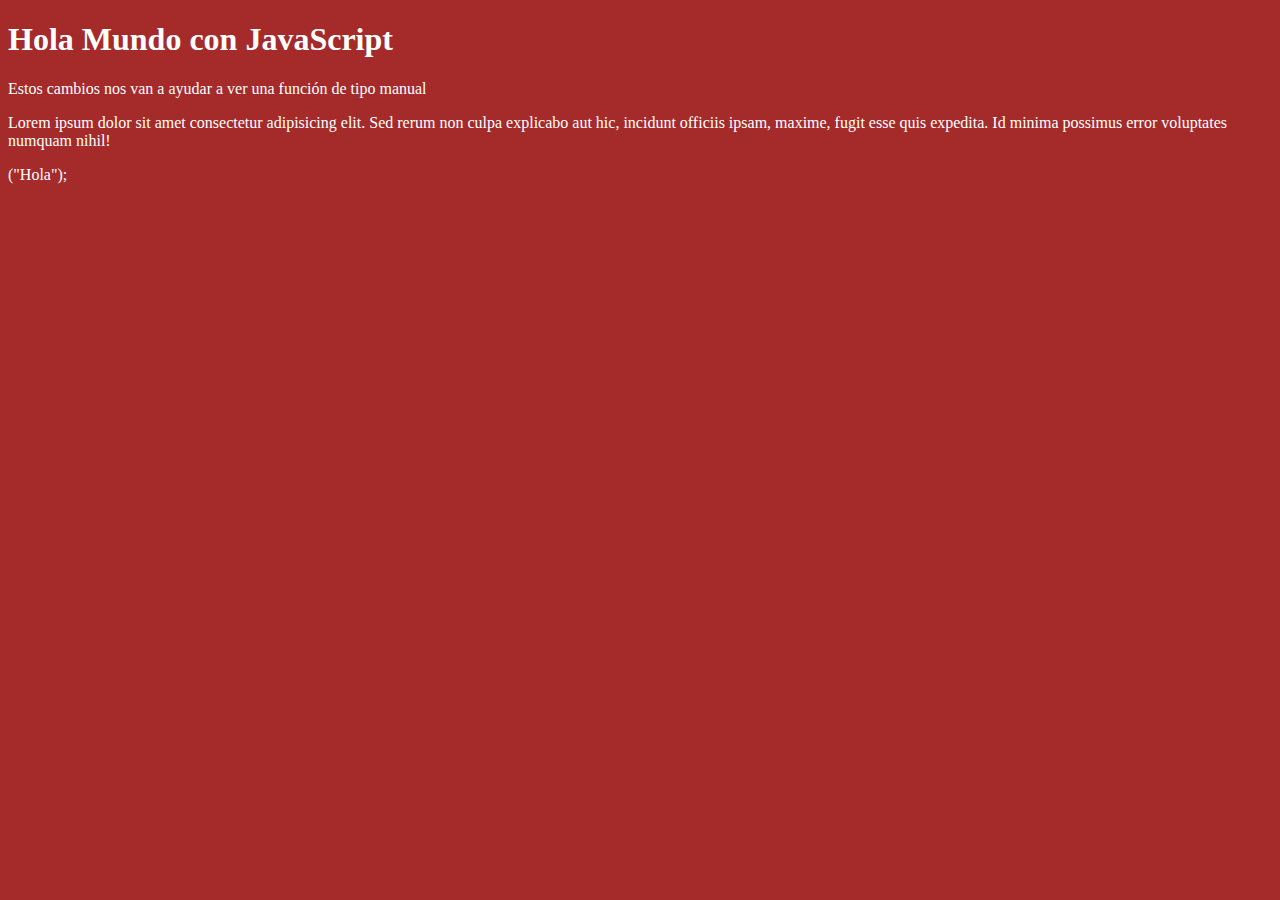
<file: ramas/index.html>
<!DOCTYPE html>
<html lang="en">
<head>
    <meta charset="UTF-8">
    <meta name="viewport" content="width=device-width, initial-scale=1.0">
    <title>Hola Mundo</title>
    <link rel="stylesheet" href="./styles.css">
</head>
<body>
    <h1>Hola Mundo con JavaScript
    </h1>
    <p> Estos cambios nos van a ayudar a ver una función de tipo manual</p>

    <p>
        Lorem ipsum dolor sit amet consectetur adipisicing elit. Sed rerum non culpa explicabo aut hic, incidunt officiis ipsam, maxime, fugit esse quis expedita. Id minima possimus error voluptates numquam nihil!
    </p>
<scriptsrc="./main.js" alert></scriptsrc>("Hola");
</script>

</body>
</html>
</file>
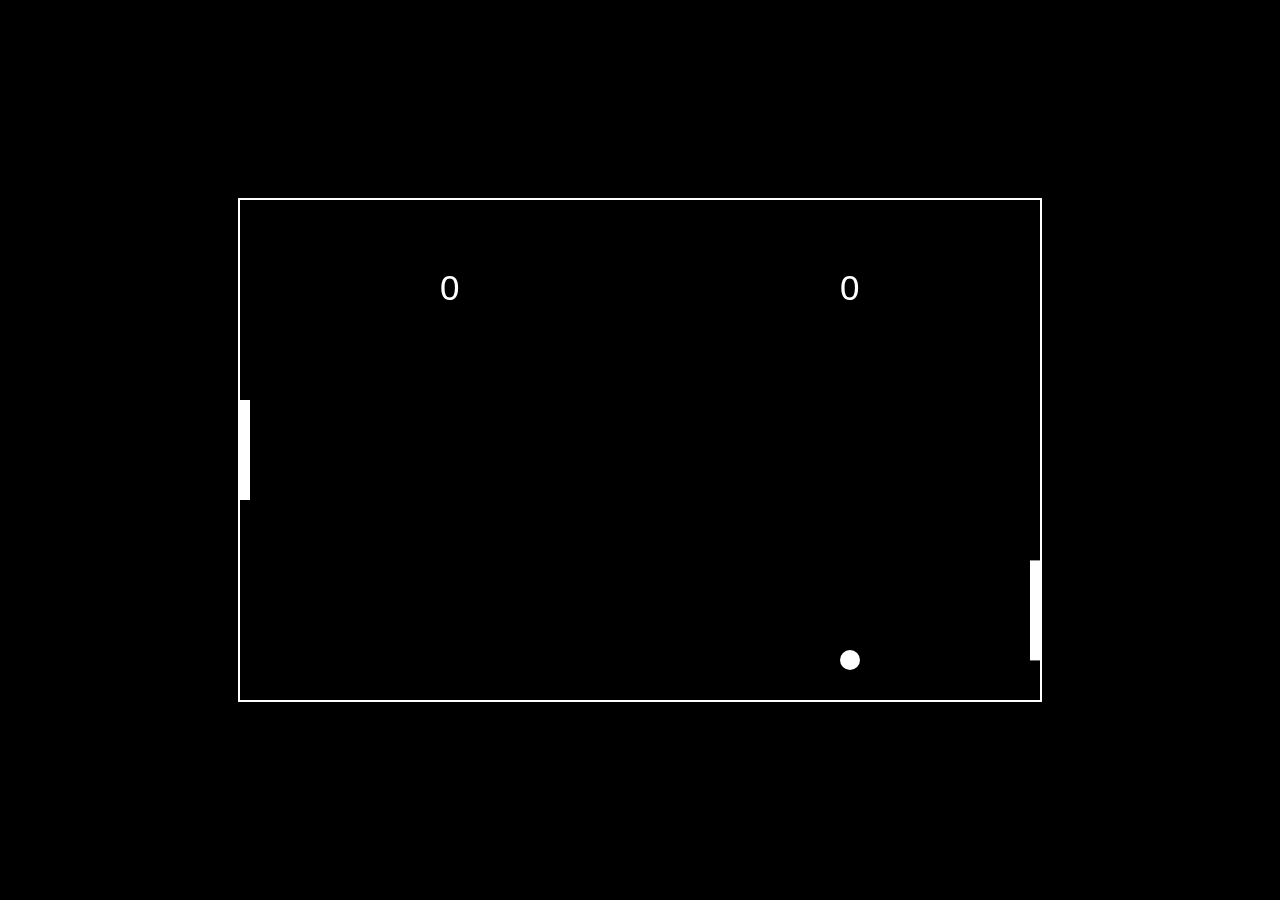
<file: assets/pong.html>
<!DOCTYPE html>
<html lang="es">
<head>
  <meta charset="UTF-8">
  <title>Pong en la Web</title>
  <style>
    body {
      display: flex;
      justify-content: center;
      align-items: center;
      height: 100vh;
      background: black;
      margin: 0;
    }
    canvas {
      border: 2px solid white;
    }
  </style>
</head>
<body>
  <canvas id="pong" width="800" height="500"></canvas>

  <script>
    const canvas = document.getElementById("pong");
    const ctx = canvas.getContext("2d");

    // Jugadores y pelota
    const paddleWidth = 10, paddleHeight = 100;
    const player = { x: 0, y: canvas.height/2 - paddleHeight/2, width: paddleWidth, height: paddleHeight, color: "white", score: 0 };
    const computer = { x: canvas.width - paddleWidth, y: canvas.height/2 - paddleHeight/2, width: paddleWidth, height: paddleHeight, color: "white", score: 0 };
    const ball = { x: canvas.width/2, y: canvas.height/2, radius: 10, speed: 5, velocityX: 5, velocityY: 5, color: "white" };

    // Dibujar rectángulos
    function drawRect(x,y,w,h,color){
      ctx.fillStyle = color;
      ctx.fillRect(x,y,w,h);
    }

    // Dibujar círculo
    function drawCircle(x,y,r,color){
      ctx.fillStyle = color;
      ctx.beginPath();
      ctx.arc(x,y,r,0,Math.PI*2,false);
      ctx.closePath();
      ctx.fill();
    }

    // Dibujar texto
    function drawText(text,x,y,color){
      ctx.fillStyle = color;
      ctx.font = "35px Arial";
      ctx.fillText(text,x,y);
    }

    // Control jugador
    document.addEventListener("keydown", event => {
      if(event.key === "w") player.y -= 30;
      if(event.key === "s") player.y += 30;
    });

    // Colisión pelota con paleta
    function collision(b,p){
      return b.x - b.radius < p.x + p.width &&
             b.x + b.radius > p.x &&
             b.y - b.radius < p.y + p.height &&
             b.y + b.radius > p.y;
    }

    // Reiniciar pelota
    function resetBall(){
      ball.x = canvas.width/2;
      ball.y = canvas.height/2;
      ball.velocityX = -ball.velocityX;
      ball.speed = 5;
    }

    // Actualizar posiciones
    function update(){
      ball.x += ball.velocityX;
      ball.y += ball.velocityY;

      // IA computadora (sigue la pelota)
      computer.y += (ball.y - (computer.y + computer.height/2)) * 0.09;

      // Rebote superior e inferior
      if(ball.y + ball.radius > canvas.height || ball.y - ball.radius < 0){
        ball.velocityY = -ball.velocityY;
      }

      // Verificar colisiones
      let playerOrComputer = (ball.x < canvas.width/2) ? player : computer;
      if(collision(ball, playerOrComputer)){
        let collidePoint = ball.y - (playerOrComputer.y + playerOrComputer.height/2);
        collidePoint = collidePoint / (playerOrComputer.height/2);

        let angleRad = collidePoint * (Math.PI/4);
        let direction = (ball.x < canvas.width/2) ? 1 : -1;
        ball.velocityX = direction * ball.speed * Math.cos(angleRad);
        ball.velocityY = ball.speed * Math.sin(angleRad);

        ball.speed += 0.5;
      }

      // Actualizar marcador
      if(ball.x - ball.radius < 0){
        computer.score++;
        resetBall();
      }else if(ball.x + ball.radius > canvas.width){
        player.score++;
        resetBall();
      }
    }

    // Renderizar juego
    function render(){
      drawRect(0,0,canvas.width,canvas.height,"black");
      drawText(player.score,canvas.width/4,canvas.height/5,"white");
      drawText(computer.score,3*canvas.width/4,canvas.height/5,"white");
      drawRect(player.x,player.y,player.width,player.height,player.color);
      drawRect(computer.x,computer.y,computer.width,computer.height,computer.color);
      drawCircle(ball.x,ball.y,ball.radius,ball.color);
    }

    // Loop principal
    function game(){
      update();
      render();
    }

    setInterval(game, 1000/60);
  </script>
</body>
</html>
</file>
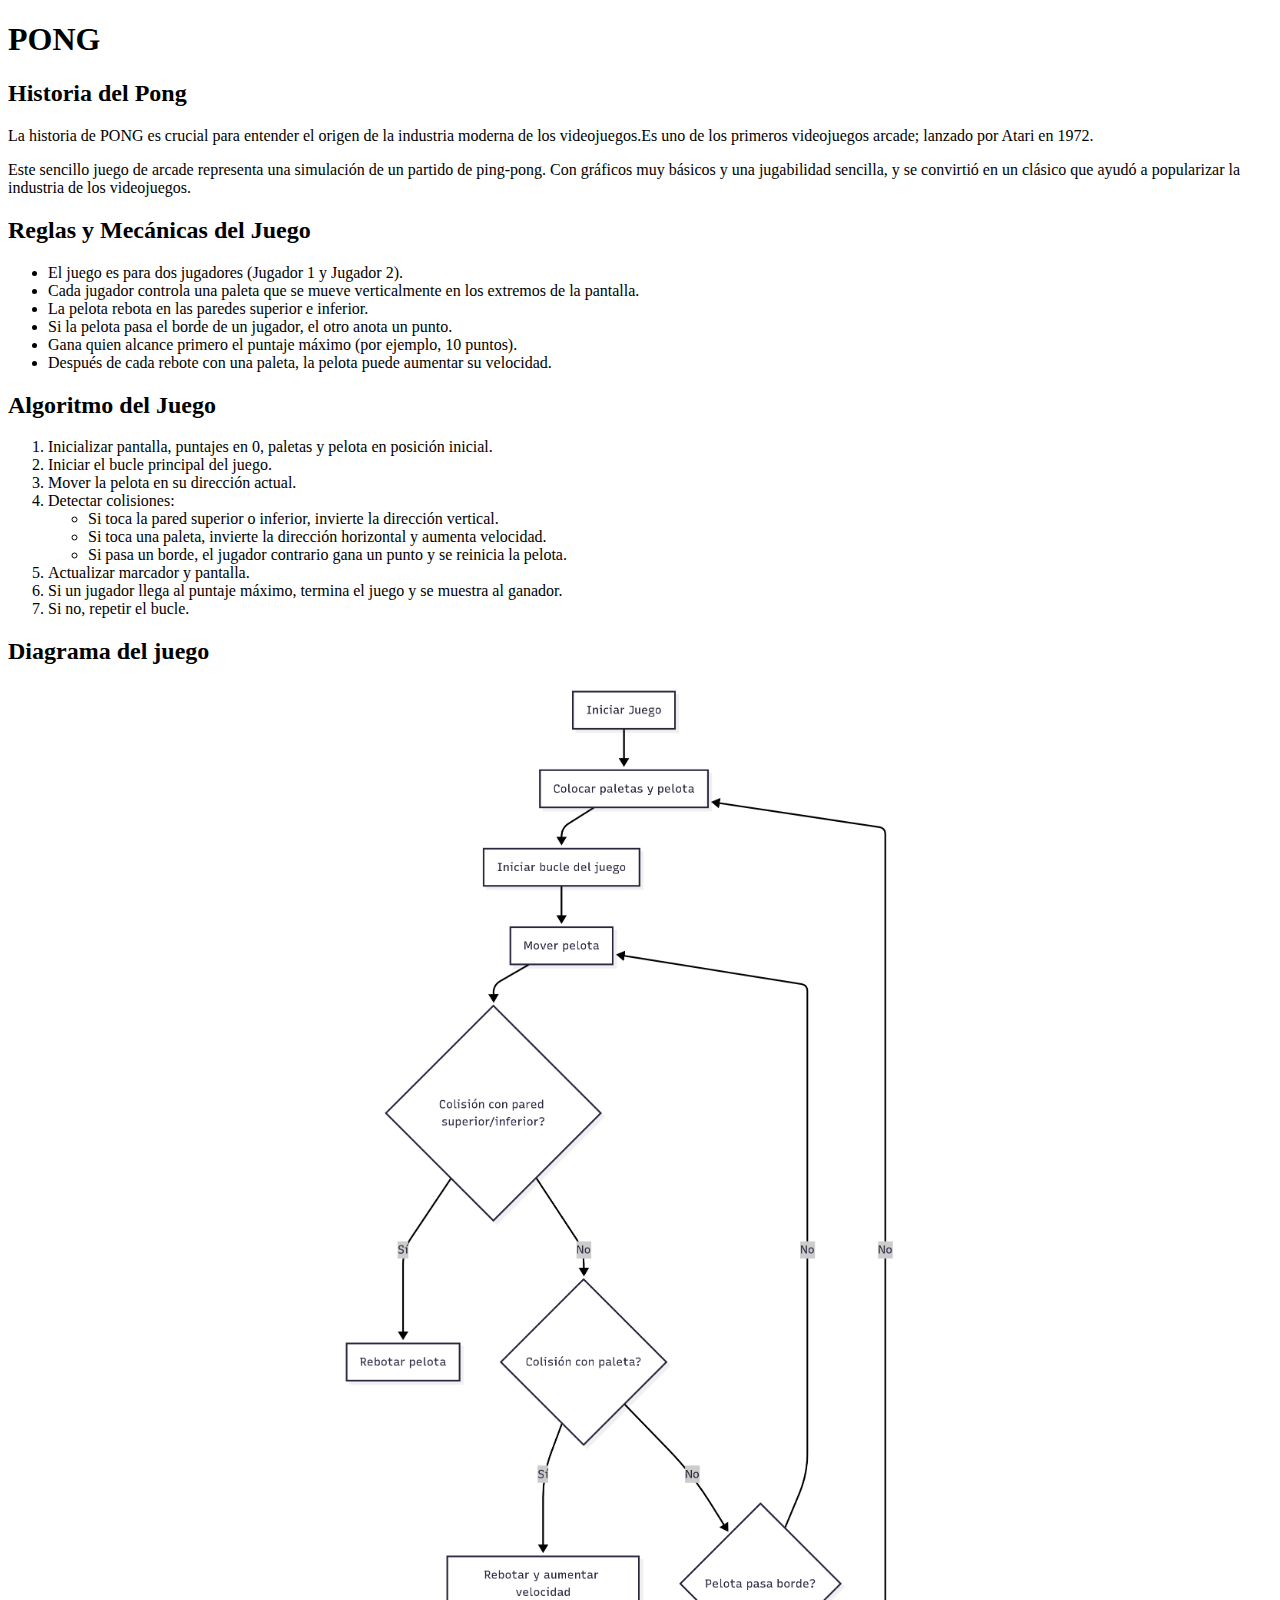
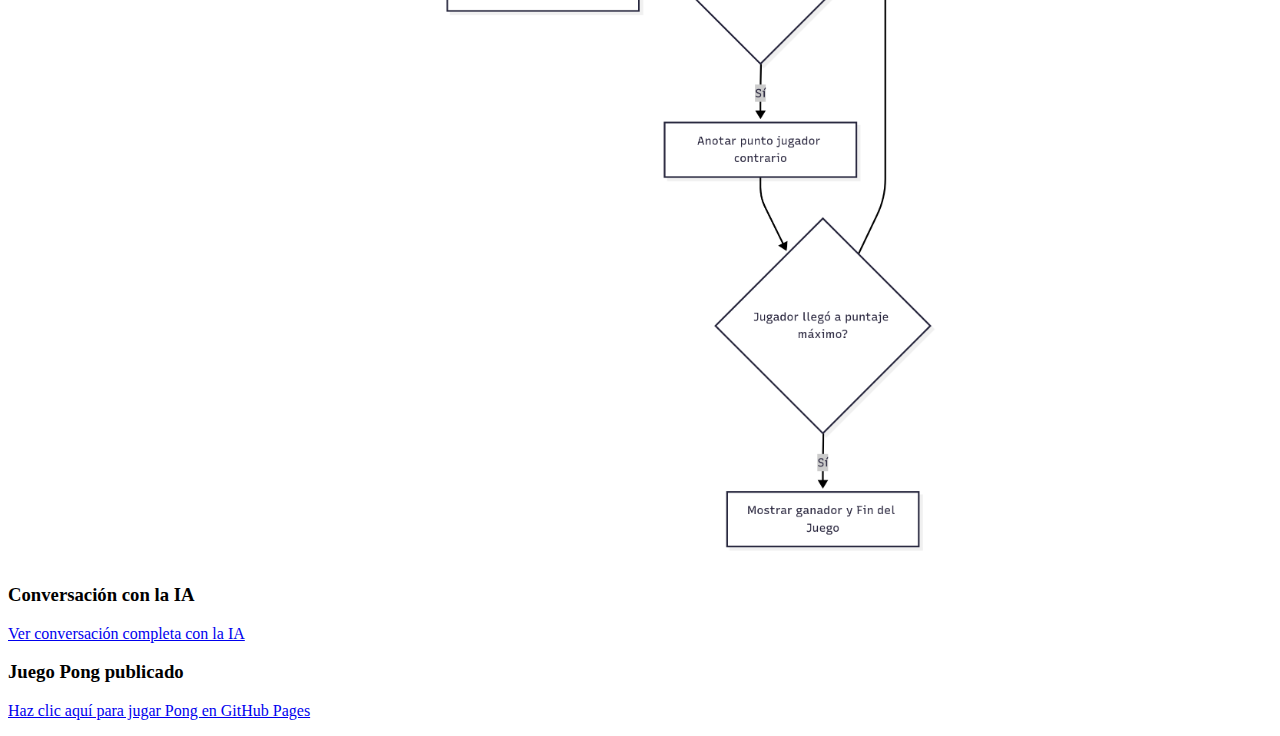
<file: docs/practica6.html>
<!doctype html>
<html lang="es">
<head>
  <meta charset="utf-8">
  <title>PONG - Tarea de Programación</title>
</head>
<body>
  <h1>PONG</h1>

  <h2>Historia del Pong</h2>
   <p>
    La historia de PONG es crucial para entender el origen de la industria moderna de los videojuegos.Es uno de los primeros videojuegos arcade; lanzado por Atari en 1972.
   </p>
   <p>

    Este sencillo juego de arcade representa una simulación de un partido de ping-pong.
    Con gráficos muy básicos y una jugabilidad sencilla, y se convirtió en un clásico
    que ayudó a popularizar la industria de los videojuegos.
    </p>

  <h2>Reglas y Mecánicas del Juego</h2>
  <ul>
    <li>El juego es para dos jugadores (Jugador 1 y Jugador 2).</li>
    <li>Cada jugador controla una paleta que se mueve verticalmente en los extremos de la pantalla.</li>
    <li>La pelota rebota en las paredes superior e inferior.</li>
    <li>Si la pelota pasa el borde de un jugador, el otro anota un punto.</li>
    <li>Gana quien alcance primero el puntaje máximo (por ejemplo, 10 puntos).</li>
    <li>Después de cada rebote con una paleta, la pelota puede aumentar su velocidad.</li>
  </ul>

  <h2>Algoritmo del Juego</h2>
  <ol>
    <li>Inicializar pantalla, puntajes en 0, paletas y pelota en posición inicial.</li>
    <li>Iniciar el bucle principal del juego.</li>
    <li>Mover la pelota en su dirección actual.</li>
    <li>Detectar colisiones:
      <ul>
        <li>Si toca la pared superior o inferior, invierte la dirección vertical.</li>
        <li>Si toca una paleta, invierte la dirección horizontal y aumenta velocidad.</li>
        <li>Si pasa un borde, el jugador contrario gana un punto y se reinicia la pelota.</li>
      </ul>
    </li>
    <li>Actualizar marcador y pantalla.</li>
    <li>Si un jugador llega al puntaje máximo, termina el juego y se muestra al ganador.</li>
    <li>Si no, repetir el bucle.</li>
  </ol>

<h2>Diagrama del juego</h2>
<div style="text-align: center;">
  <img src="diagrama.png" alt="Imagen Pong" style="width: 60%; max-width: 600px; height: auto;">
</div>

<h3>Conversación con la IA</h3>
  <p>
    <a href="https://chatgpt.com/share/68d894ba-9fb0-8000-8afc-5c54de995ad7" target="_blank">
      Ver conversación completa con la IA
    </a>
  </p>


  <h3>Juego Pong publicado</h3>
  <p>
    <a href="https://SoyPatu.github.io/entregas-lenguajes-interpretados/pong.html" target="_blank">
    Haz clic aquí para jugar Pong en GitHub Pages
</a>

  </p>

</body>
</html>
</file>
<file: ramas/styles.css>
body
{
    background-color: brown;
    color:white
}
</file>
